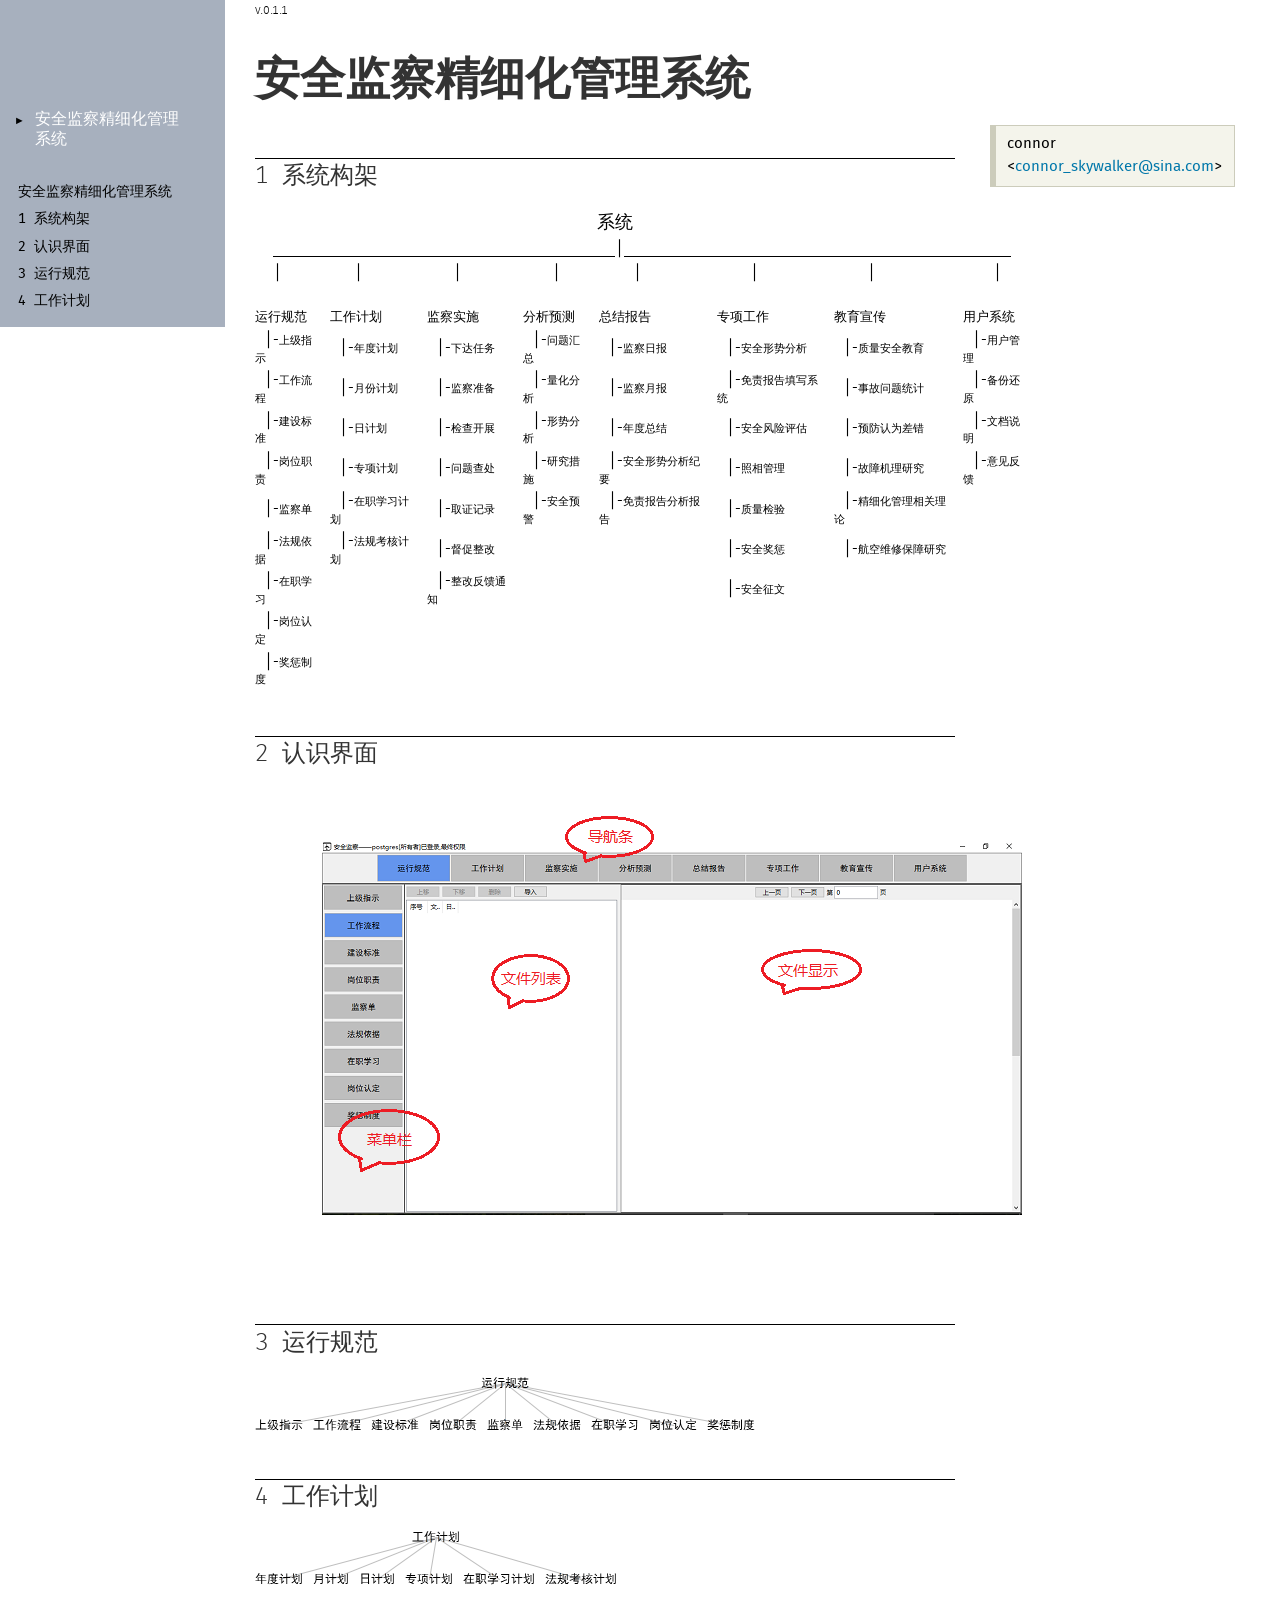
<file: doc/index.html>
<!DOCTYPE html PUBLIC "-//W3C//DTD HTML 4.01 Transitional//EN" "http://www.w3.org/TR/html4/loose.dtd">
<html><head><meta http-equiv="content-type" content="text/html; charset=utf-8"/><title>安全监察精细化管理系统</title><link rel="stylesheet" type="text/css" href="scribble.css" title="default"/><link rel="stylesheet" type="text/css" href="Cstyle.css" title="default"/><link rel="stylesheet" type="text/css" href="manual-style.css" title="default"/><link rel="stylesheet" type="text/css" href="manual-racket.css" title="default"/><script type="text/javascript" src="scribble-common.js"></script><script type="text/javascript" src="manual-racket.js"></script><!--[if IE 6]><style type="text/css">.SIEHidden { overflow: hidden; }</style><![endif]--></head><body id="scribble-racket-lang-org"><div class="tocset"><div class="tocview"><div class="tocviewlist tocviewlisttopspace"><div class="tocviewtitle"><table cellspacing="0" cellpadding="0"><tr><td style="width: 1em;"><a href="javascript:void(0);" title="Expand/Collapse" class="tocviewtoggle" onclick="TocviewToggle(this,&quot;tocview_0&quot;);">&#9658;</a></td><td></td><td><a href="" class="tocviewselflink" data-pltdoc="x">&#23433;&#20840;&#30417;&#23519;&#31934;&#32454;&#21270;&#31649;&#29702;&#31995;&#32479;</a></td></tr></table></div><div class="tocviewsublistonly" style="display: none;" id="tocview_0"><table cellspacing="0" cellpadding="0"><tr><td align="right">1&nbsp;</td><td><a href="#%28part._structure%29" class="tocviewlink" data-pltdoc="x">&#31995;&#32479;&#26500;&#26550;</a></td></tr><tr><td align="right">2&nbsp;</td><td><a href="#%28part._overview%29" class="tocviewlink" data-pltdoc="x">&#35748;&#35782;&#30028;&#38754;</a></td></tr><tr><td align="right">3&nbsp;</td><td><a href="#%28part._yxgf%29" class="tocviewlink" data-pltdoc="x">&#36816;&#34892;&#35268;&#33539;</a></td></tr><tr><td align="right">4&nbsp;</td><td><a href="#%28part._gzjh%29" class="tocviewlink" data-pltdoc="x">&#24037;&#20316;&#35745;&#21010;</a></td></tr></table></div></div></div><div class="tocsub"><table class="tocsublist" cellspacing="0"><tr><td><span class="tocsublinknumber"></span><a href="#%28part.____________%29" class="tocsubseclink" data-pltdoc="x">&#23433;&#20840;&#30417;&#23519;&#31934;&#32454;&#21270;&#31649;&#29702;&#31995;&#32479;</a></td></tr><tr><td><span class="tocsublinknumber">1<tt>&nbsp;</tt></span><a href="#%28part._structure%29" class="tocsubseclink" data-pltdoc="x">&#31995;&#32479;&#26500;&#26550;</a></td></tr><tr><td><span class="tocsublinknumber">2<tt>&nbsp;</tt></span><a href="#%28part._overview%29" class="tocsubseclink" data-pltdoc="x">&#35748;&#35782;&#30028;&#38754;</a></td></tr><tr><td><span class="tocsublinknumber">3<tt>&nbsp;</tt></span><a href="#%28part._yxgf%29" class="tocsubseclink" data-pltdoc="x">&#36816;&#34892;&#35268;&#33539;</a></td></tr><tr><td><span class="tocsublinknumber">4<tt>&nbsp;</tt></span><a href="#%28part._gzjh%29" class="tocsubseclink" data-pltdoc="x">&#24037;&#20316;&#35745;&#21010;</a></td></tr></table></div></div><div class="maincolumn"><div class="main"><div class="versionbox"><span class="versionNoNav">0.1.1</span></div><h2><a name="(part.____________)"></a>&#23433;&#20840;&#30417;&#23519;&#31934;&#32454;&#21270;&#31649;&#29702;&#31995;&#32479;</h2><blockquote class="refpara"><blockquote class="refcolumn"><blockquote class="refcontent"><p>connor &lt;<a href="mailto:connor_skywalker@sina.com">connor_skywalker@sina.com</a>&gt;</p></blockquote></blockquote></blockquote><h3>1<tt>&nbsp;</tt><a name="(part._structure)"></a>&#31995;&#32479;&#26500;&#26550;</h3><p><table cellspacing="0" cellpadding="0"><tr><td><p><span class="hspace">&nbsp;&nbsp;&nbsp;&nbsp;&nbsp;&nbsp;&nbsp;&nbsp;&nbsp;&nbsp;&nbsp;&nbsp;&nbsp;&nbsp;&nbsp;&nbsp;&nbsp;&nbsp;&nbsp;&nbsp;&nbsp;&nbsp;&nbsp;&nbsp;&nbsp;&nbsp;&nbsp;&nbsp;&nbsp;&nbsp;&nbsp;&nbsp;&nbsp;&nbsp;&nbsp;&nbsp;&nbsp;&nbsp;</span>&#31995;&#32479;<span class="hspace">&nbsp;&nbsp;&nbsp;&nbsp;&nbsp;&nbsp;&nbsp;&nbsp;&nbsp;&nbsp;&nbsp;&nbsp;&nbsp;&nbsp;&nbsp;&nbsp;&nbsp;&nbsp;&nbsp;&nbsp;&nbsp;&nbsp;&nbsp;&nbsp;&nbsp;&nbsp;&nbsp;&nbsp;&nbsp;&nbsp;&nbsp;&nbsp;&nbsp;&nbsp;&nbsp;&nbsp;&nbsp;&nbsp;</span></p></td></tr><tr><td><p><span class="hspace">&nbsp;&nbsp;</span>______________________________________|___________________________________________<span class="hspace">&nbsp;&nbsp;</span></p></td></tr><tr><td><p><span class="hspace">&nbsp;&nbsp;</span>|<span class="hspace">&nbsp;&nbsp;&nbsp;&nbsp;&nbsp;&nbsp;&nbsp;&nbsp;</span>|<span class="hspace">&nbsp;&nbsp;&nbsp;&nbsp;&nbsp;&nbsp;&nbsp;&nbsp;&nbsp;&nbsp;</span>|<span class="hspace">&nbsp;&nbsp;&nbsp;&nbsp;&nbsp;&nbsp;&nbsp;&nbsp;&nbsp;&nbsp;</span>|<span class="hspace">&nbsp;&nbsp;&nbsp;&nbsp;&nbsp;&nbsp;&nbsp;&nbsp;</span>|<span class="hspace">&nbsp;&nbsp;&nbsp;&nbsp;&nbsp;&nbsp;&nbsp;&nbsp;&nbsp;&nbsp;&nbsp;&nbsp;</span>|<span class="hspace">&nbsp;&nbsp;&nbsp;&nbsp;&nbsp;&nbsp;&nbsp;&nbsp;&nbsp;&nbsp;&nbsp;&nbsp;</span>|<span class="hspace">&nbsp;&nbsp;&nbsp;&nbsp;&nbsp;&nbsp;&nbsp;&nbsp;&nbsp;&nbsp;&nbsp;&nbsp;&nbsp;</span>|<span class="hspace">&nbsp;&nbsp;&nbsp;&nbsp;&nbsp;&nbsp;&nbsp;&nbsp;</span></p></td></tr><tr><td><table cellspacing="0" cellpadding="0"><tr><td><p class="Tstyle">&#36816;&#34892;&#35268;&#33539;</p></td><td><p><span class="hspace">&nbsp;</span></p></td><td><p class="Tstyle">&#24037;&#20316;&#35745;&#21010;</p></td><td><p><span class="hspace">&nbsp;</span></p></td><td><p class="Tstyle">&#30417;&#23519;&#23454;&#26045;</p></td><td><p><span class="hspace">&nbsp;</span></p></td><td><p class="Tstyle">&#20998;&#26512;&#39044;&#27979;</p></td><td><p><span class="hspace">&nbsp;</span></p></td><td><p class="Tstyle">&#24635;&#32467;&#25253;&#21578;</p></td><td><p><span class="hspace">&nbsp;</span></p></td><td><p class="Tstyle">&#19987;&#39033;&#24037;&#20316;</p></td><td><p><span class="hspace">&nbsp;</span></p></td><td><p class="Tstyle">&#25945;&#32946;&#23459;&#20256;</p></td><td><p><span class="hspace">&nbsp;</span></p></td><td><p class="Tstyle">&#29992;&#25143;&#31995;&#32479;</p></td></tr><tr><td><p><span class="hspace">&nbsp;</span>|-<span class="Cstyle">&#19978;&#32423;&#25351;&#31034;</span></p></td><td><p><span class="hspace">&nbsp;</span></p></td><td><p><span class="hspace">&nbsp;</span>|-<span class="Cstyle">&#24180;&#24230;&#35745;&#21010;</span></p></td><td><p><span class="hspace">&nbsp;</span></p></td><td><p><span class="hspace">&nbsp;</span>|-<span class="Cstyle">&#19979;&#36798;&#20219;&#21153;</span></p></td><td><p><span class="hspace">&nbsp;</span></p></td><td><p><span class="hspace">&nbsp;</span>|-<span class="Cstyle">&#38382;&#39064;&#27719;&#24635;</span></p></td><td><p><span class="hspace">&nbsp;</span></p></td><td><p><span class="hspace">&nbsp;</span>|-<span class="Cstyle">&#30417;&#23519;&#26085;&#25253;</span></p></td><td><p><span class="hspace">&nbsp;</span></p></td><td><p><span class="hspace">&nbsp;</span>|-<span class="Cstyle">&#23433;&#20840;&#24418;&#21183;&#20998;&#26512;</span></p></td><td><p><span class="hspace">&nbsp;</span></p></td><td><p><span class="hspace">&nbsp;</span>|-<span class="Cstyle">&#36136;&#37327;&#23433;&#20840;&#25945;&#32946;</span></p></td><td><p><span class="hspace">&nbsp;</span></p></td><td><p><span class="hspace">&nbsp;</span>|-<span class="Cstyle">&#29992;&#25143;&#31649;&#29702;</span></p></td></tr><tr><td><p><span class="hspace">&nbsp;</span>|-<span class="Cstyle">&#24037;&#20316;&#27969;&#31243;</span></p></td><td><p><span class="hspace">&nbsp;</span></p></td><td><p><span class="hspace">&nbsp;</span>|-<span class="Cstyle">&#26376;&#20221;&#35745;&#21010;</span></p></td><td><p><span class="hspace">&nbsp;</span></p></td><td><p><span class="hspace">&nbsp;</span>|-<span class="Cstyle">&#30417;&#23519;&#20934;&#22791;</span></p></td><td><p><span class="hspace">&nbsp;</span></p></td><td><p><span class="hspace">&nbsp;</span>|-<span class="Cstyle">&#37327;&#21270;&#20998;&#26512;</span></p></td><td><p><span class="hspace">&nbsp;</span></p></td><td><p><span class="hspace">&nbsp;</span>|-<span class="Cstyle">&#30417;&#23519;&#26376;&#25253;</span></p></td><td><p><span class="hspace">&nbsp;</span></p></td><td><p><span class="hspace">&nbsp;</span>|-<span class="Cstyle">&#20813;&#36131;&#25253;&#21578;&#22635;&#20889;&#31995;&#32479;</span></p></td><td><p><span class="hspace">&nbsp;</span></p></td><td><p><span class="hspace">&nbsp;</span>|-<span class="Cstyle">&#20107;&#25925;&#38382;&#39064;&#32479;&#35745;</span></p></td><td><p><span class="hspace">&nbsp;</span></p></td><td><p><span class="hspace">&nbsp;</span>|-<span class="Cstyle">&#22791;&#20221;&#36824;&#21407;</span></p></td></tr><tr><td><p><span class="hspace">&nbsp;</span>|-<span class="Cstyle">&#24314;&#35774;&#26631;&#20934;</span></p></td><td><p><span class="hspace">&nbsp;</span></p></td><td><p><span class="hspace">&nbsp;</span>|-<span class="Cstyle">&#26085;&#35745;&#21010;</span></p></td><td><p><span class="hspace">&nbsp;</span></p></td><td><p><span class="hspace">&nbsp;</span>|-<span class="Cstyle">&#26816;&#26597;&#24320;&#23637;</span></p></td><td><p><span class="hspace">&nbsp;</span></p></td><td><p><span class="hspace">&nbsp;</span>|-<span class="Cstyle">&#24418;&#21183;&#20998;&#26512;</span></p></td><td><p><span class="hspace">&nbsp;</span></p></td><td><p><span class="hspace">&nbsp;</span>|-<span class="Cstyle">&#24180;&#24230;&#24635;&#32467;</span></p></td><td><p><span class="hspace">&nbsp;</span></p></td><td><p><span class="hspace">&nbsp;</span>|-<span class="Cstyle">&#23433;&#20840;&#39118;&#38505;&#35780;&#20272;</span></p></td><td><p><span class="hspace">&nbsp;</span></p></td><td><p><span class="hspace">&nbsp;</span>|-<span class="Cstyle">&#39044;&#38450;&#35748;&#20026;&#24046;&#38169;</span></p></td><td><p><span class="hspace">&nbsp;</span></p></td><td><p><span class="hspace">&nbsp;</span>|-<span class="Cstyle">&#25991;&#26723;&#35828;&#26126;</span></p></td></tr><tr><td><p><span class="hspace">&nbsp;</span>|-<span class="Cstyle">&#23703;&#20301;&#32844;&#36131;</span></p></td><td><p><span class="hspace">&nbsp;</span></p></td><td><p><span class="hspace">&nbsp;</span>|-<span class="Cstyle">&#19987;&#39033;&#35745;&#21010;</span></p></td><td><p><span class="hspace">&nbsp;</span></p></td><td><p><span class="hspace">&nbsp;</span>|-<span class="Cstyle">&#38382;&#39064;&#26597;&#22788;</span></p></td><td><p><span class="hspace">&nbsp;</span></p></td><td><p><span class="hspace">&nbsp;</span>|-<span class="Cstyle">&#30740;&#31350;&#25514;&#26045;</span></p></td><td><p><span class="hspace">&nbsp;</span></p></td><td><p><span class="hspace">&nbsp;</span>|-<span class="Cstyle">&#23433;&#20840;&#24418;&#21183;&#20998;&#26512;&#32426;&#35201;</span></p></td><td><p><span class="hspace">&nbsp;</span></p></td><td><p><span class="hspace">&nbsp;</span>|-<span class="Cstyle">&#29031;&#30456;&#31649;&#29702;</span></p></td><td><p><span class="hspace">&nbsp;</span></p></td><td><p><span class="hspace">&nbsp;</span>|-<span class="Cstyle">&#25925;&#38556;&#26426;&#29702;&#30740;&#31350;</span></p></td><td><p><span class="hspace">&nbsp;</span></p></td><td><p><span class="hspace">&nbsp;</span>|-<span class="Cstyle">&#24847;&#35265;&#21453;&#39304;</span></p></td></tr><tr><td><p><span class="hspace">&nbsp;</span>|-<span class="Cstyle">&#30417;&#23519;&#21333;</span></p></td><td><p><span class="hspace">&nbsp;</span></p></td><td><p><span class="hspace">&nbsp;</span>|-<span class="Cstyle">&#22312;&#32844;&#23398;&#20064;&#35745;&#21010;</span></p></td><td><p><span class="hspace">&nbsp;</span></p></td><td><p><span class="hspace">&nbsp;</span>|-<span class="Cstyle">&#21462;&#35777;&#35760;&#24405;</span></p></td><td><p><span class="hspace">&nbsp;</span></p></td><td><p><span class="hspace">&nbsp;</span>|-<span class="Cstyle">&#23433;&#20840;&#39044;&#35686;</span></p></td><td><p><span class="hspace">&nbsp;</span></p></td><td><p><span class="hspace">&nbsp;</span>|-<span class="Cstyle">&#20813;&#36131;&#25253;&#21578;&#20998;&#26512;&#25253;&#21578;</span></p></td><td><p><span class="hspace">&nbsp;</span></p></td><td><p><span class="hspace">&nbsp;</span>|-<span class="Cstyle">&#36136;&#37327;&#26816;&#39564;</span></p></td><td><p><span class="hspace">&nbsp;</span></p></td><td><p><span class="hspace">&nbsp;</span>|-<span class="Cstyle">&#31934;&#32454;&#21270;&#31649;&#29702;&#30456;&#20851;&#29702;&#35770;</span></p></td><td colspan="2"><p><span class="hspace">&nbsp;</span></p></td></tr><tr><td><p><span class="hspace">&nbsp;</span>|-<span class="Cstyle">&#27861;&#35268;&#20381;&#25454;</span></p></td><td><p><span class="hspace">&nbsp;</span></p></td><td><p><span class="hspace">&nbsp;</span>|-<span class="Cstyle">&#27861;&#35268;&#32771;&#26680;&#35745;&#21010;</span></p></td><td><p><span class="hspace">&nbsp;</span></p></td><td><p><span class="hspace">&nbsp;</span>|-<span class="Cstyle">&#30563;&#20419;&#25972;&#25913;</span></p></td><td colspan="2"><p><span class="hspace">&nbsp;</span></p></td><td colspan="2"><p><span class="hspace">&nbsp;</span></p></td><td><p><span class="hspace">&nbsp;</span></p></td><td><p><span class="hspace">&nbsp;</span>|-<span class="Cstyle">&#23433;&#20840;&#22870;&#24809;</span></p></td><td><p><span class="hspace">&nbsp;</span></p></td><td><p><span class="hspace">&nbsp;</span>|-<span class="Cstyle">&#33322;&#31354;&#32500;&#20462;&#20445;&#38556;&#30740;&#31350;</span></p></td><td colspan="2"><p><span class="hspace">&nbsp;</span></p></td></tr><tr><td><p><span class="hspace">&nbsp;</span>|-<span class="Cstyle">&#22312;&#32844;&#23398;&#20064;</span></p></td><td colspan="2"><p><span class="hspace">&nbsp;</span></p></td><td><p><span class="hspace">&nbsp;</span></p></td><td><p><span class="hspace">&nbsp;</span>|-<span class="Cstyle">&#25972;&#25913;&#21453;&#39304;&#36890;&#30693;</span></p></td><td colspan="2"><p><span class="hspace">&nbsp;</span></p></td><td colspan="2"><p><span class="hspace">&nbsp;</span></p></td><td><p><span class="hspace">&nbsp;</span></p></td><td><p><span class="hspace">&nbsp;</span>|-<span class="Cstyle">&#23433;&#20840;&#24449;&#25991;</span></p></td><td colspan="2"><p><span class="hspace">&nbsp;</span></p></td><td colspan="2"><p><span class="hspace">&nbsp;</span></p></td></tr><tr><td><p><span class="hspace">&nbsp;</span>|-<span class="Cstyle">&#23703;&#20301;&#35748;&#23450;</span></p></td><td colspan="2"><p><span class="hspace">&nbsp;</span></p></td><td colspan="2"><p><span class="hspace">&nbsp;</span></p></td><td colspan="2"><p><span class="hspace">&nbsp;</span></p></td><td colspan="2"><p><span class="hspace">&nbsp;</span></p></td><td colspan="2"><p><span class="hspace">&nbsp;</span></p></td><td colspan="2"><p><span class="hspace">&nbsp;</span></p></td><td colspan="2"><p><span class="hspace">&nbsp;</span></p></td></tr><tr><td><p><span class="hspace">&nbsp;</span>|-<span class="Cstyle">&#22870;&#24809;&#21046;&#24230;</span></p></td><td colspan="2"><p><span class="hspace">&nbsp;</span></p></td><td colspan="2"><p><span class="hspace">&nbsp;</span></p></td><td colspan="2"><p><span class="hspace">&nbsp;</span></p></td><td colspan="2"><p><span class="hspace">&nbsp;</span></p></td><td colspan="2"><p><span class="hspace">&nbsp;</span></p></td><td colspan="2"><p><span class="hspace">&nbsp;</span></p></td><td colspan="2"><p><span class="hspace">&nbsp;</span></p></td></tr></table></td></tr></table></p><h3>2<tt>&nbsp;</tt><a name="(part._overview)"></a>&#35748;&#35782;&#30028;&#38754;</h3><p><img src="mainwindow.png" alt="" width="922" height="488"/></p><h3>3<tt>&nbsp;</tt><a name="(part._yxgf)"></a>&#36816;&#34892;&#35268;&#33539;</h3><p><img style="vertical-align: -2.0px; margin: -3px -3px -3px -3px;" src="pict.png" alt="image" width="506.0" height="60.0"/></p><h3>4<tt>&nbsp;</tt><a name="(part._gzjh)"></a>&#24037;&#20316;&#35745;&#21010;</h3><p><img style="vertical-align: -2.0px; margin: -3px -3px -3px -3px;" src="pict_2.png" alt="image" width="368.0" height="60.0"/></p></div></div><div id="contextindicator">&nbsp;</div></body></html>
</file>
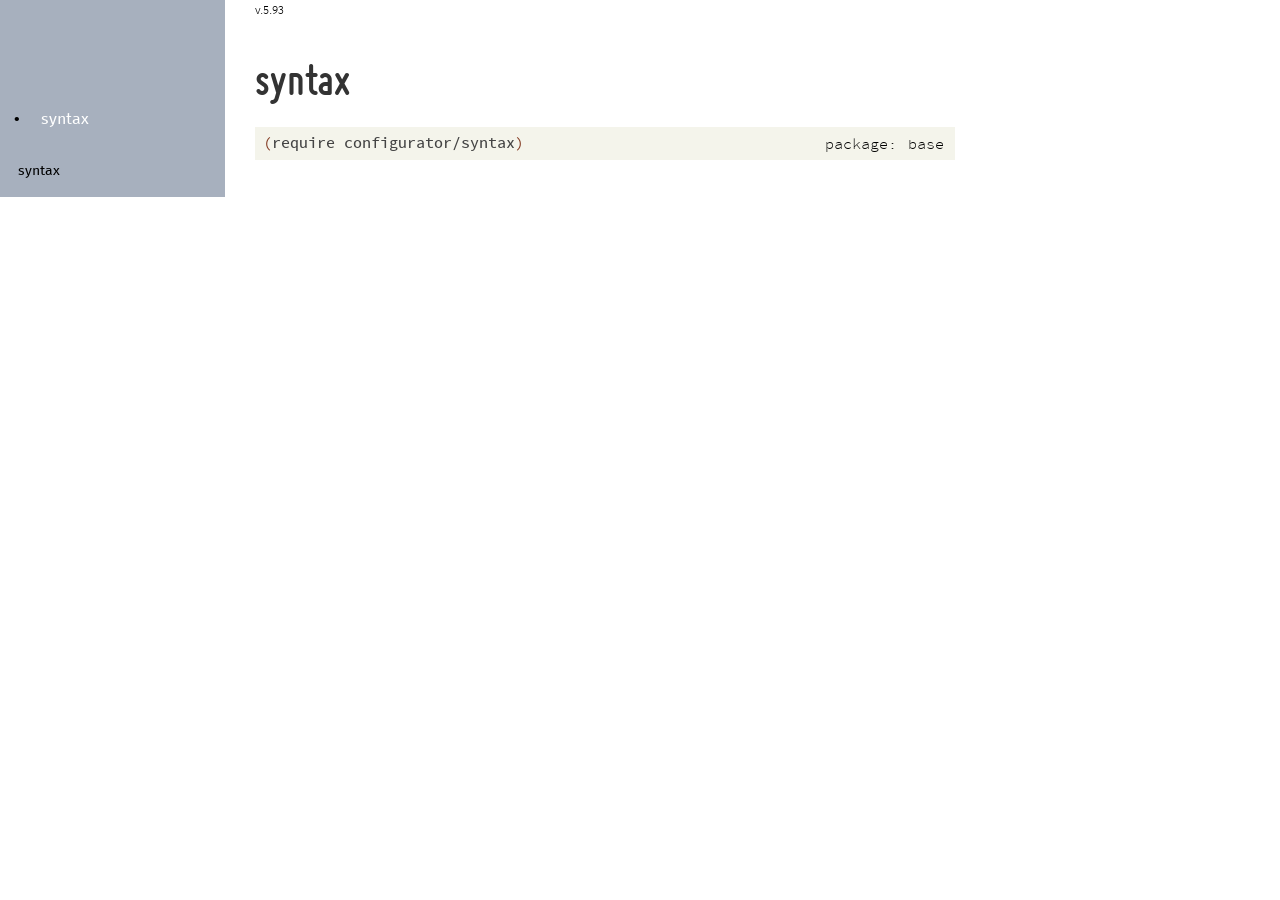
<file: src/function/private/configurator/scribbling/syntax.html>
<!DOCTYPE html PUBLIC "-//W3C//DTD HTML 4.01 Transitional//EN" "http://www.w3.org/TR/html4/loose.dtd">
<html><head><meta http-equiv="content-type" content="text/html; charset=utf-8"/><title>syntax</title><link rel="stylesheet" type="text/css" href="scribble.css" title="default"/><link rel="stylesheet" type="text/css" href="racket.css" title="default"/><link rel="stylesheet" type="text/css" href="manual-style.css" title="default"/><link rel="stylesheet" type="text/css" href="manual-racket.css" title="default"/><script type="text/javascript" src="scribble-common.js"></script><!--[if IE 6]><style type="text/css">.SIEHidden { overflow: hidden; }</style><![endif]--></head><body id="scribble-racket-lang-org"><div class="tocset"><div class="tocview"><div class="tocviewlist tocviewlisttopspace"><div class="tocviewtitle"><table cellspacing="0" cellpadding="0"><tr><td style="width: 1em;">&bull;</td><td></td><td><a href="file:///D:/Project-eps/configurator/scribbling/syntax.html" class="tocviewselflink" data-pltdoc="x">syntax</a></td></tr></table></div></div></div><div class="tocsub"><table class="tocsublist" cellspacing="0"><tr><td><span class="tocsublinknumber"></span><a href="#%28part._syntax%29" class="tocsubseclink" data-pltdoc="x">syntax</a></td></tr></table></div></div><div class="maincolumn"><div class="main"><div class="versionbox"><span class="versionNoNav">5.93</span></div><h2><a name="(part._syntax)"></a><a name="(mod-path._configurator/syntax)"></a>syntax</h2><p><table cellspacing="0" class="defmodule"><tr><td align="left"><span class="hspace">&nbsp;</span><span class="RktPn">(</span><span class="RktSym"><a href="file:///C:/Program%20Files/Racket/doc/reference/require.html#%28form._%28%28lib._racket%2Fprivate%2Fbase..rkt%29._require%29%29" class="RktStxLink" data-pltdoc="x">require</a></span><span class="stt"> </span><a href="file:///D:/Project-eps/configurator/scribbling/syntax.html" class="RktModLink" data-pltdoc="x"><span class="RktSym">configurator/syntax</span></a><span class="RktPn">)</span></td><td align="right"><span class="RpackageSpec"><span class="Smaller">&nbsp;package:</span> <span class="stt">base</span></span></td></tr></table></p></div></div><div id="contextindicator">&nbsp;</div></body></html>
</file>
<file: doc/scribble.css>
/* This file is used by default by all Scribble documents.
   See also "manual.css", which is added by default by the
   `scribble/manual` language. */

/* CSS seems backward: List all the classes for which we want a
   particular font, so that the font can be changed in one place.  (It
   would be nicer to reference a font definition from all the places
   that we want it.)

   As you read the rest of the file, remember to double-check here to
   see if any font is set. */

/* Monospace: */
.maincolumn, .refpara, .refelem, .tocset, .stt, .hspace, .refparaleft, .refelemleft {
  font-family: monospace;
}

/* Serif: */
.main, .refcontent, .tocview, .tocsub, .sroman, i {
  font-family: serif;
}

/* Sans-serif: */
.version, .versionNoNav, .ssansserif {
  font-family: sans-serif;
}
.ssansserif {
  font-size: 80%;
  font-weight: bold;
}

/* ---------------------------------------- */

p, .SIntrapara {
  display: block;
  margin: 1em 0;
}

h2 { /* per-page main title */
  margin-top: 0;
}

h3, h4, h5, h6, h7, h8 {
  margin-top: 1.75em;
  margin-bottom: 0.5em;
}

.SSubSubSubSection {
  font-weight: bold;
  font-size: 0.83em; /* should match h5; from HTML 4 reference */
}

/* Needed for browsers like Opera, and eventually for HTML 4 conformance.
   This means that multiple paragraphs in a table element do not have a space
   between them. */
table p {
  margin-top: 0;
  margin-bottom: 0;
}

/* ---------------------------------------- */
/* Main */

body {
  color: black;
  background-color: #ffffff;
}

table td {
  padding-left: 0;
  padding-right: 0;
}

.maincolumn {
  width: 43em;
  margin-right: -40em;
  margin-left: 15em;
}

.main {
  text-align: left;
}

/* ---------------------------------------- */
/* Navigation */

.navsettop, .navsetbottom {
  background-color: #f0f0e0;
  padding: 0.25em 0 0.25em 0;
}

.navsettop {
  margin-bottom: 1.5em;
  border-bottom: 2px solid #e0e0c0;
}

.navsetbottom {
  margin-top: 2em;
  border-top: 2px solid #e0e0c0;
}

.navleft {
  margin-left: 1ex;
  position: relative;
  float: left;
  white-space: nowrap;
}
.navright {
  margin-right: 1ex;
  position: relative;
  float: right;
  white-space: nowrap;
}
.nonavigation {
  color: #e0e0e0;
}

.searchform {
  display: inline;
  margin: 0;
  padding: 0;
}

.nosearchform {
  display: none;
}

.searchbox {
  width: 16em;
  margin: 0px;
  padding: 0px;
  background-color: #eee;
  border: 1px solid #ddd;
  text-align: center;
  vertical-align: middle;
}

#contextindicator {
  position: fixed;
  background-color: #c6f;
  color: #000;
  font-family: monospace;
  font-weight: bold;
  padding: 2px 10px;
  display: none;
  right: 0;
  bottom: 0;
}

/* ---------------------------------------- */
/* Version */

.versionbox {
  position: relative;
  float: right;
  left: 2em;
  height: 0em;
  width: 13em;
  margin: 0em -13em 0em 0em;
}
.version {
  font-size: small;
}
.versionNoNav {
  font-size: xx-small; /* avoid overlap with author */
}

.version:before, .versionNoNav:before {
  content: "Version ";
}

/* ---------------------------------------- */
/* Margin notes */

.refpara, .refelem {
  position: relative;
  float: right;
  left: 2em;
  height: 0em;
  width: 13em;
  margin: 0em -13em 0em 0em;
}

.refpara, .refparaleft {
  top: -1em;
}

.refcolumn {
  background-color: #F5F5DC;
  display: block;
  position: relative;
  width: 13em;
  font-size: 85%;
  border: 0.5em solid #F5F5DC;
  margin: 0 0 0 0;
}

.refcontent {
  margin: 0 0 0 0;
}

.refcontent p {
  margin-top: 0;
  margin-bottom: 0;
}

.refparaleft, .refelemleft {
  position: relative;
  float: left;
  right: 2em;
  height: 0em;
  width: 13em;
  margin: 0em 0em 0em -13em;
}

.refcolumnleft {
  background-color: #F5F5DC;
  display: block;
  position: relative;
  width: 13em;
  font-size: 85%;
  border: 0.5em solid #F5F5DC;
  margin: 0 0 0 0;
}


/* ---------------------------------------- */
/* Table of contents, inline */

.toclink {
  text-decoration: none;
  color: blue;
  font-size: 85%;
}

.toptoclink {
  text-decoration: none;
  color: blue;
  font-weight: bold;
}

/* ---------------------------------------- */
/* Table of contents, left margin */

.tocset {
  position: relative;
  float: left;
  width: 12.5em;
  margin-right: 2em;
}
.tocset td {
  vertical-align: text-top;
}

.tocview {
  text-align: left;
  background-color: #f0f0e0;
}

.tocsub {
  text-align: left;
  margin-top: 0.5em;
  background-color: #f0f0e0;
}

.tocviewlist, .tocsublist {
  margin-left: 0.2em;
  margin-right: 0.2em;
  padding-top: 0.2em;
  padding-bottom: 0.2em;
}
.tocviewlist table {
  font-size: 82%;
}

.tocviewlisttopspace {
  margin-bottom: 1em;
}

.tocviewsublist, .tocviewsublistonly, .tocviewsublisttop, .tocviewsublistbottom {
  margin-left: 0.4em;
  border-left: 1px solid #bbf;
  padding-left: 0.8em;
}
.tocviewsublist {
  margin-bottom: 1em;
}
.tocviewsublist table,
.tocviewsublistonly table,
.tocviewsublisttop table,
.tocviewsublistbottom table {
  font-size: 75%;
}

.tocviewtitle * {
  font-weight: bold;
}

.tocviewlink {
  text-decoration: none;
  color: blue;
}

.tocviewselflink {
  text-decoration: underline;
  color: blue;
}

.tocviewtoggle {
  text-decoration: none;
  color: blue;
  font-size: 75%; /* looks better, and avoids bounce when toggling sub-sections due to font alignments */
}

.tocsublist td {
  padding-left: 1em;
  text-indent: -1em;
}

.tocsublinknumber {
  font-size: 82%;
}

.tocsublink {
  font-size: 82%;
  text-decoration: none;
}

.tocsubseclink {
  font-size: 82%;
  text-decoration: none;
}

.tocsubnonseclink {
  font-size: 82%;
  text-decoration: none;
  padding-left: 0.5em;
}

.tocsubtitle {
  font-size: 82%;
  font-style: italic;
  margin: 0.2em;
}

/* ---------------------------------------- */
/* Some inline styles */

.indexlink {
  text-decoration: none;
}

.nobreak {
  white-space: nowrap;
}

pre { margin-left: 2em; }
blockquote { margin-left: 2em; }

ol          { list-style-type: decimal; }
ol ol       { list-style-type: lower-alpha; }
ol ol ol    { list-style-type: lower-roman; }
ol ol ol ol { list-style-type: upper-alpha; }

.SCodeFlow {
  display: block;
  margin-left: 1em;
  margin-bottom: 0em;
  margin-right: 1em;
  margin-top: 0em;
  white-space: nowrap;  
}

.SVInsetFlow {
  display: block;
  margin-left: 0em;
  margin-bottom: 0em;
  margin-right: 0em;
  margin-top: 0em;
}

.SubFlow {
  display: block;
  margin: 0em;
}

.boxed {
  width: 100%;
  background-color: #E8E8FF;
}

.hspace {
}

.slant {
  font-style: oblique;
}

.badlink {
  text-decoration: underline;
  color: red;
}

.plainlink {
  text-decoration: none;
  color: blue;
}

.techoutside       { text-decoration: underline; color: #b0b0b0; }
.techoutside:hover { text-decoration: underline; color: blue; }

/* .techinside:hover doesn't work with FF, .techinside:hover>
   .techinside doesn't work with IE, so use both (and IE doesn't
   work with inherit in the second one, so use blue directly) */
.techinside                    { color: black; }
.techinside:hover              { color: blue; }
.techoutside:hover>.techinside { color: inherit; }

.SCentered {
  text-align: center;
}

.imageleft {
  float: left;
  margin-right: 0.3em;
}

.Smaller {
  font-size: 82%;
}

.Larger {
  font-size: 122%;
}

/* A hack, inserted to break some Scheme ids: */
.mywbr {
  display: inline-block;
  height: 0;
  width: 0;
  font-size: 1px;
}

.compact li p {
  margin: 0em;
  padding: 0em;
}

.noborder img {
  border: 0;
}

.SAuthorListBox {
  position: relative;
  float: right;
  left: 2em;
  top: -2.5em;
  height: 0em;
  width: 13em;
  margin: 0em -13em 0em 0em;
}
.SAuthorList {
  font-size: 82%;
}
.SAuthorList:before {
  content: "by ";
}
.author {
  display: inline;
  white-space: nowrap;
}

/* print styles : hide the navigation elements */
@media print {
  .tocset,
  .navsettop,
  .navsetbottom { display: none; }
  .maincolumn {
    width: auto;
    margin-right: 13em;
    margin-left: 0;
  }
}
</file>
<file: doc/Cstyle.css>
.Cstyle {
    font-size: 11px;
	
  }
.Tstyle {
    font-size: 13px;
	
  }
</file>
<file: doc/manual-style.css>
/* See the beginning of "scribble.css".
   This file is used by the `scribble/manual` language, along with
   "manual-racket.css". */

@import url("manual-fonts.css");

* {
    margin: 0;
    padding: 0;
}

@media all {html {font-size: 15px;}}
@media all and (max-width:940px){html {font-size: 14px;}}
@media all and (max-width:850px){html {font-size: 13px;}}
@media all and (max-width:830px){html {font-size: 12px;}}
@media all and (max-width:740px){html {font-size: 11px;}}

/* CSS seems backward: List all the classes for which we want a
   particular font, so that the font can be changed in one place.  (It
   would be nicer to reference a font definition from all the places
   that we want it.)

   As you read the rest of the file, remember to double-check here to
   see if any font is set. */

/* Monospace: */
.maincolumn, .refpara, .refelem, .tocset, .stt, .hspace, .refparaleft, .refelemleft {
    font-family: 'Source Code Pro', monospace;
    white-space: inherit;
    font-size: 1rem;
}

.stt {
    font-weight: 500;
}

h2 .stt {
    font-size: 2.7rem;
}

.toptoclink .stt {
    font-size: inherit;
}
.toclink .stt {
    font-size: 90%;
}

.RpackageSpec .stt {
    font-weight: 300;
    font-family: 'Source Code Pro';
    font-size: 0.9rem;
}

h3 .stt, h4 .stt, h5 .stt {
    color: #333;
    font-size: 1.65rem;
    font-weight: 400;
}


/* Serif: */
.main, .refcontent, .tocview, .tocsub, .sroman, i {
    font-family: 'Charter', serif;
    font-size: 1.18rem;
}


/* Sans-serif: */
.version, .versionNoNav, .ssansserif {
    font-family: 'Fira', sans-serif;
}
.ssansserif {
    font-family: 'Fira';
    font-weight: 500;
    font-size: 0.9em;
}

.tocset .ssansserif {
    font-size: 100%;
}

/* ---------------------------------------- */

p, .SIntrapara {
    display: block;
    margin: 0 0 1em 0;
    line-height: 1.4;
}

.compact {
  padding: 0 0 1em 0;
}

li {
    list-style-position: outside;
    margin-left: 1.2em;
}

h1, h2, h3, h4, h5, h6, h7, h8 {
    font-family: 'Fira';
    font-weight: 300;
    font-size: 1.6rem;
    color: #333;
    margin-top: inherit;
    margin-bottom: 1rem;
    line-height: 1.25;
    -moz-font-feature-settings: 'tnum=1';
    -moz-font-feature-settings: 'tnum' 1;
    -webkit-font-feature-settings: 'tnum' 1;
    -o-font-feature-settings: 'tnum' 1;
    -ms-font-feature-settings: 'tnum' 1;
    font-feature-settings: 'tnum' 1;

}

h3, h4, h5, h6, h7, h8 {
    border-top: 1px solid black;
}



h2 { /* per-page main title */
    font-family: 'Miso';
    font-weight: bold;
    margin-top: 4rem;
    font-size: 3rem;
    line-height: 1.1;
    width: 90%;
}

h3, h4, h5, h6, h7, h8 {
    margin-top: 2em;
    padding-top: 0.1em;
    margin-bottom: 0.75em;
}

/* ---------------------------------------- */
/* Main */

body {
    color: black;
    background-color: white;
}

.maincolumn {
    width: auto;
    margin-top: 4rem;
    margin-left: 17rem;
    margin-right: 2rem;
    margin-bottom: 10rem; /* to avoid fixed bottom nav bar */
    max-width: 700px;
    min-width: 370px; /* below this size, code samples don't fit */
}

a {
    text-decoration: inherit;
}

a, .toclink, .toptoclink, .tocviewlink, .tocviewselflink, .tocviewtoggle, .plainlink, 
.techinside, .techoutside:hover, .techinside:hover {
    color: #07A;
}

a:hover {
    text-decoration: underline;
}


/* ---------------------------------------- */
/* Navigation */

.navsettop, .navsetbottom {
    left: 0;
    width: 15rem;
    height: 6rem;
    font-family: 'Fira';
    font-size: 0.9rem;
    border-bottom: 0px solid hsl(216, 15%, 70%);
    background-color: inherit;
    padding: 0;
}

.navsettop {
    position: absolute;
    top: 0;
    left: 0;
    margin-bottom: 0;
    border-bottom: 0;
}

.navsettop a, .navsetbottom a {
    color: black;
}

.navsettop a:hover, .navsetbottom a:hover {
    background: hsl(216, 78%, 95%);
    text-decoration: none;
}

.navleft, .navright {
    position: static;
    float: none;
    margin: 0;
    white-space: normal;
}


.navleft a {
    display: inline-block;
}

.navright a {
    display: inline-block;
    text-align: center;
}

.navleft a, .navright a, .navright span {
    display: inline-block;
    padding: 0.5rem;
    min-width: 1rem;
}


.navright {
    height: 2rem;
    white-space: nowrap;
}


.navsetbottom {
    display: none;
}

.nonavigation {
    color: #889;
}

.searchform {
    display: block;
    margin: 0;
    padding: 0;
    border-bottom: 1px solid #eee;
    height: 4rem;
}

.nosearchform {
    margin: 0;
    padding: 0;
    height: 4rem;
}

.searchbox {
    font-size: 1rem;
    width: 12rem;
    margin: 1rem;
    padding: 0.25rem;
    vertical-align: middle;
    background-color: white;
}

#search_box {
    font-size: 0.8rem;
}

/* ---------------------------------------- */
/* Version */

.versionbox {
    position: absolute;
    float: none;
    top: 0.25rem;
    left: 17rem;
    z-index: 11000;
    height: 2em;
    font-size: 70%;
    font-weight: lighter;
    width: inherit;
    margin: 0;
}
.version, .versionNoNav {
    font-size: inherit;
}
.version:before, .versionNoNav:before {
    content: "v.";
}


/* ---------------------------------------- */
/* Margin notes */

/* cancel scribble.css styles: */
.refpara, .refelem {
  position: static;
  float: none;
  height: auto;
  width: auto;
  margin: 0;
}

.refcolumn {
    position: static;
    display: block;
    width: auto;
    font-size: inherit;
    margin: 2rem;
    margin-left: 2rem;
    padding: 0.5em;
    padding-left: 0.75em;
    padding-right: 1em;
    background: hsl(60, 29%, 94%);
    border: 1px solid #ccb;
    border-left: 0.4rem solid #ccb;
}


/* slightly different handling for margin-note* on narrow screens */
@media all and (max-width:1260px) {
     span.refcolumn {
         float: right;
         width: 50%;
         margin-left: 1rem;
         margin-bottom: 0.8rem;   
         margin-top: 1.2rem; 
     }

}

.refcontent, .refcontent p {
    line-height: 1.5;
    margin: 0;
}

.refcontent p + p {
    margin-top: 1em;
}

.refcontent a {
    font-weight: 400;
}

.refpara, .refparaleft {
    top: -1em;
}


@media all and (max-width:600px) {
    .refcolumn {
        margin-left: 0;
        margin-right: 0;
    }
}


@media all and (min-width:1260px) {
    .refcolumn {
        position: absolute;
        left: 66rem; right: 3em;
        margin: 0;
        float: right;
        max-width: 18rem;
    }
}

.refcontent {
    font-family: 'Fira';
    font-size: 1rem;
    line-height: 1.6;
    margin: 0 0 0 0;
}


.refparaleft, .refelemleft {
    position: relative;
    float: left;
    right: 2em;
    height: 0em;
    width: 13em;
    margin: 0em 0em 0em -13em;
}

.refcolumnleft {
    background-color: hsl(60, 29%, 94%);
    display: block;
    position: relative;
    width: 13em;
    font-size: 85%;
    border: 0.5em solid hsl(60, 29%, 94%);
    margin: 0 0 0 0;
}


/* ---------------------------------------- */
/* Table of contents, left margin */

.tocset {
    position: absolute;
    float: none;
    left: 0;
    top: 0rem;
    width: 14rem;
    padding: 7rem 0.5rem 0.5rem 0.5rem;
    background-color: hsl(216, 15%, 70%);
    margin: 0;

}

.tocset td {
    vertical-align: text-top;
    padding-bottom: 0.4rem;
    padding-left: 0.2rem;
    line-height: 1.1;
    font-family: 'Fira';
    -moz-font-feature-settings: 'tnum=1';
    -moz-font-feature-settings: 'tnum' 1;
    -webkit-font-feature-settings: 'tnum' 1;
    -o-font-feature-settings: 'tnum' 1;
    -ms-font-feature-settings: 'tnum' 1;
    font-feature-settings: 'tnum' 1;

}

.tocset td a {
    color: black;
    font-weight: 400;
}


.tocview {
    text-align: left;
    background-color: inherit;
}


.tocview td, .tocsub td {
    line-height: 1.3;
}


.tocview table, .tocsub table {
    width: 90%;
}

.tocset td a.tocviewselflink {
    font-weight: lighter;
    font-size: 110%; /* monospaced styles below don't need to enlarge */
    color: white;
}

.tocviewselflink {
    text-decoration: none;
}

.tocsub {
    text-align: left;
    margin-top: 0.5em;
    background-color: inherit;
}

.tocviewlist, .tocsublist {
    margin-left: 0.2em;
    margin-right: 0.2em;
    padding-top: 0.2em;
    padding-bottom: 0.2em;
}
.tocviewlist table {
    font-size: 82%;
}

.tocviewlisttopspace {
    margin-bottom: 1em;
}

.tocviewsublist, .tocviewsublistonly, .tocviewsublisttop, .tocviewsublistbottom {
    margin-left: 0.4em;
    border-left: 1px solid #99a;
    padding-left: 0.8em;
}
.tocviewsublist {
    margin-bottom: 1em;
}
.tocviewsublist table,
.tocviewsublistonly table,
.tocviewsublisttop table,
.tocviewsublistbottom table,
table.tocsublist {
    font-size: 1rem;
}

.tocviewsublist td, .tocviewsublistbottom td, .tocviewsublisttop td, .tocsub td,
.tocviewsublistonly td {
    font-size: 90%;
}


.tocviewtoggle {
    font-size: 75%; /* looks better, and avoids bounce when toggling sub-sections due to font alignments */
}

.tocsublist td {
    padding-left: 0.5rem;
    padding-top: 0.25rem;
    text-indent: 0;
}

.tocsublinknumber {
    font-size: 100%;
}

.tocsublink {
    font-size: 82%;
    text-decoration: none;
}

.tocsubseclink {
    font-size: 100%;
    text-decoration: none;
}

.tocsubnonseclink {
    font-size: 82%;
    text-decoration: none;
    margin-left: 1rem;
    padding-left: 0;
    display: inline-block;
}

/* the label "on this page" */
.tocsubtitle {
    display: block;
    font-size: 62%;
    font-family: 'Fira';
    font-weight: bolder;
    font-style: normal;
    letter-spacing: 2px;
    text-transform: uppercase;
    margin: 0.5em;
}

.toptoclink {
    font-weight: bold;
    font-size: 110%;
    margin-bottom: 0.5rem;
    margin-top: 1.5rem;
    display: inline-block;
}

.toclink {
    font-size: inherit;
}

/* ---------------------------------------- */
/* Some inline styles */

.indexlink {
    text-decoration: none;
}

pre {
  margin-left: 2em;
}

blockquote {
  margin-left: 2em;
  margin-right: 2em;
  margin-bottom: 1em;
}

.SCodeFlow {
    border-left: 1px dotted black;
    padding-left: 1em;
    padding-right: 1em;
    margin-top: 1em;
    margin-bottom: 1em;
    margin-left: 0em;
    margin-right: 2em;
    white-space: nowrap;
    line-height: 1.5;
}

.SCodeFlow img {
    margin-top: 0.5em;
    margin-bottom: 0.5em;
}

.boxed {
    margin: 0;
    margin-top: 2em;
    padding: 0.25em;
    padding-bottom: 0.5em;
    background: #f3f3f3;
    box-sizing:border-box;
    border-top: 1px solid #99b;
    background: hsl(216, 78%, 95%);
    background: -moz-linear-gradient(to bottom left, hsl(0, 0%, 99%) 0%, hsl(216, 78%, 95%) 100%);
    background: -webkit-linear-gradient(to bottom left, hsl(0, 0%, 99%) 0%, hsl(216, 78%, 95%) 100%);
    background: -o-linear-gradient(to bottom left, hsl(0, 0%, 99%) 0%, hsl(216, 78%, 95%) 100%);
    background: -ms-linear-gradient(to bottom left, hsl(0, 0%, 99%) 0%, hsl(216, 78%, 95%) 100%);
    background: linear-gradient(to bottom left, hsl(0, 0%, 99%) 0%, hsl(216, 78%, 95%) 100%);
}

blockquote > blockquote.SVInsetFlow {
/* resolves issue in e.g. /reference/notation.html */
    margin-top: 0em;
}

.leftindent .SVInsetFlow { /* see e.g. section 4.5 of Racket Guide */
    margin-top: 1em;
    margin-bottom: 1em;
}

.SVInsetFlow a, .SCodeFlow a {
    color: #07A;
    font-weight: 500;
}

.SubFlow {
    display: block;
    margin: 0em;
}

.boxed {
    width: 100%;
    background-color: inherit;
}

.techoutside       { text-decoration: none; }

.SAuthorListBox {
    position: static;
    float: none;
    font-family: 'Fira';
    font-weight: 300;
    font-size: 110%;
    margin-top: 1rem;
    margin-bottom: 3rem;
    width: 30rem;
    height: auto;
}

.author > a { /* email links within author block */
    font-weight: inherit;
    color: inherit;
}

.SAuthorList {
    font-size: 82%;
}
.SAuthorList:before {
    content: "by ";
}
.author {
    display: inline;
    white-space: nowrap;
}

/* phone + tablet styles */

@media all and (max-width:720px){


    @media all and (max-width:720px){

        @media all {html {font-size: 15px;}}
        @media all and (max-width:700px){html {font-size: 14px;}}
        @media all and (max-width:630px){html {font-size: 13px;}}
        @media all and (max-width:610px){html {font-size: 12px;}}
        @media all and (max-width:550px){html {font-size: 11px;}}
        @media all and (max-width:520px){html {font-size: 10px;}}

        .navsettop, .navsetbottom {
            display: block;
            position: absolute;
            width: 100%;
            height: 4rem;
            border: 0;
            background-color: hsl(216, 15%, 70%);
        }

        .searchform {
            display: inline;
            border: 0;
        }

        .navright {
            position: absolute;
            right: 1.5rem;
            margin-top: 1rem;
            border: 0px solid red;
        }

        .navsetbottom {
            display: block;
            margin-top: 8rem;
        }

        .tocset {
            display: none;
        }

        .tocset table, .tocset tbody, .tocset tr, .tocset td {
            display: inline;
        }

        .tocview {
            display: none;
        }

        .tocsub .tocsubtitle {
            display: none;
        }

        .versionbox {
            top: 4.5rem;
            left: 1rem; /* same distance as main-column */
            z-index: 11000;
            height: 2em;
            font-size: 70%;
            font-weight: lighter;
        }


        .maincolumn {
            margin-left: 1em;
            margin-top: 7rem;
            margin-bottom: 0rem;
        }

    }

}

/* print styles : hide the navigation elements */
@media print {
    .tocset,
    .navsettop,
    .navsetbottom { display: none; }
    .maincolumn {
        width: auto;
        margin-right: 13em;
        margin-left: 0;
    }
}
</file>
<file: doc/manual-racket.css>
/* See the beginning of "manual.css". */

/* Monospace: */

.RktIn, .RktRdr, .RktPn, .RktMeta,
.RktMod, .RktKw, .RktVar, .RktSym,
.RktRes, .RktOut, .RktCmt, .RktVal,
.RktBlk, .RktErr {
  font-family: 'Source Code Pro', monospace;
  white-space: inherit;
    font-size: 1rem;
}

/* this selctor grabs the first linked Racket symbol
in a definition box (i.e., the symbol being defined) */
a.RktValDef, a.RktStxDef, a.RktSymDef,
span.RktValDef, span.RktStxDef, span.RktSymDef
{
    font-size: 1.15rem;
    color: black;
    font-weight: 600;
}


.inheritedlbl {
  font-family: 'Fira', sans;
}

.RBackgroundLabelInner {
  font-family: inherit;
}

/* ---------------------------------------- */
/* Inherited methods, left margin */

.inherited {
  width: 95%;
  margin-top: 0.5em;
  text-align: left;
  background-color: inherit;
}

.inherited td {
  font-size: 82%;
  padding-left: 0.5rem;
  line-height: 1.3;
  text-indent: 0;
  padding-right: 0;
}

.inheritedlbl {
  font-style: normal;
}

/* ---------------------------------------- */
/* Racket text styles */

.RktIn {
  color: #cc6633;
  background-color: #eee;
}

.RktInBG {
  background-color: #eee;
}


.refcolumn .RktInBG {
  background-color: white;
}

.RktRdr {
}

.RktPn {
  color: #843c24;
}

.RktMeta {
  color: black;
}

.RktMod {
  color: inherit;
}

.RktOpt {
  color: black;
}

.RktKw {
  color: black;
}

.RktErr {
  color: red;
  font-style: italic;
  font-weight: 400;
}

.RktVar {
    position: relative;
    left: -1px; font-style: italic;
    color: #444;
}

.SVInsetFlow .RktVar {
    font-weight: 400;
    color: #444;
}


.RktSym {
   color: inherit;
}



.RktValLink, .RktStxLink, .RktModLink {
  text-decoration: none;
    color: #07A;
    font-weight: 500;
    font-size: 1rem;
}

/* for syntax links within headings */
h2 a.RktStxLink, h3 a.RktStxLink, h4 a.RktStxLink, h5 a.RktStxLink,
h2 a.RktValLink, h3 a.RktValLink, h4 a.RktValLink, h5 a.RktValLink,
h2 .RktSym, h3 .RktSym, h4 .RktSym, h5 .RktSym,
h2 .RktMod, h3 .RktMod, h4 .RktMod, h5 .RktMod,
h2 .RktVal, h3 .RktVal, h4 .RktVal, h5 .RktVal,
h2 .RktPn, h3 .RktPn, h4 .RktPn, h5 .RktPn {
    color: #333;
    font-size: 1.65rem;
    font-weight: 400;
}

.toptoclink .RktStxLink, .toclink .RktStxLink,
.toptoclink .RktValLink, .toclink .RktValLink,
.toptoclink .RktModLink, .toclink .RktModLink {
    color: inherit;
}

.tocset .RktValLink, .tocset .RktStxLink, .tocset .RktModLink {
    color: black;
  font-weight: 400;
    font-size: 0.9rem;
}

.tocset td a.tocviewselflink .RktValLink,
.tocset td a.tocviewselflink .RktStxLink,
.tocset td a.tocviewselflink .RktMod,
.tocset td a.tocviewselflink .RktSym {
    font-weight: lighter;
    color: white;
}


.RktRes {
  color: #0000af;
}

.RktOut {
  color: #960096;
}

.RktCmt {
  color: #c2741f;
}

.RktVal {
  color: #228b22;
}

/* ---------------------------------------- */
/* Some inline styles */

.together { /* for definitions grouped together in one box */
  width: 100%;
  border-top: 2px solid white;
}

tbody > tr:first-child > td > .together {
  border-top: 0px; /* erase border on first instance of together */
}

.RktBlk {
  white-space: pre;
  text-align: left;
}

.highlighted {
    font-size: 1rem;
    background-color: #fee;
}

.defmodule {
    font-family: 'Source Code Pro';
    padding: 0.25rem 0.75rem 0.25rem 0.5rem;
    margin-bottom: 1rem;
    width: 100%;
    background-color: hsl(60, 29%, 94%);
}

.defmodule a {
    color: #444;
}


.defmodule td span.hspace:first-child {
  position: absolute;
  width: 0;
  display: inline-block;
}

.defmodule .RpackageSpec .Smaller,
.defmodule .RpackageSpec .stt {
    font-size: 1rem;
}


.specgrammar {
    float: none;
    padding-left: 1em;
}


.RBibliography td {
  vertical-align: text-top;
  padding-top: 1em;
}

.leftindent {
 margin-left: 2rem;
 margin-right: 0em;
}

.insetpara {
 margin-left: 1em;
 margin-right: 1em;
}

.SCodeFlow .Rfilebox {
    margin-left: -1em; /* see 17.2 of guide, module languages */
}

.Rfiletitle {
  text-align: right;
  background-color: #eee;
}

.SCodeFlow .Rfiletitle {
  border-top: 1px dotted gray;
  border-right: 1px dotted gray;
}


.Rfilename {
  border-top: 0;
  border-right: 0;
  padding-left: 0.5em;
  padding-right: 0.5em;
  background-color: inherit;
}

.Rfilecontent {
  margin: 0.5em;
}

.RpackageSpec {
  padding-right: 0;
}

/* ---------------------------------------- */
/* For background labels */

.RBackgroundLabel {
   float: right;
   width: 0px;
   height: 0px;
}

.RBackgroundLabelInner {
   position: relative;
   width: 25em;
   left: -25.5em;
   top: 0.20rem; /* sensitive to monospaced font choice */
   text-align: right;
   z-index: 0;
   font-weight: 300;
   font-family: 'Source Code Pro';
   font-size: 0.9rem;
    color: gray;
}


.RpackageSpec .Smaller {
   font-weight: 300;
   font-family: 'Source Code Pro';
   font-size: 0.9rem;
}

.RForeground {
   position: relative;
   left: 0px;
   top: 0px;
   z-index: 1;
}

/* ---------------------------------------- */
/* For section source modules & tags */

.RPartExplain {
    background: #eee;
    font-size: 0.9rem;
    margin-top: 0.2rem;
    padding: 0.2rem;
    text-align: left;
}
</file>
<file: src/function/private/configurator/scribbling/scribble.css>
/* This file is used by default by all Scribble documents.
   See also "manual.css", which is added by default by the
   `scribble/manual` language. */

/* CSS seems backward: List all the classes for which we want a
   particular font, so that the font can be changed in one place.  (It
   would be nicer to reference a font definition from all the places
   that we want it.)

   As you read the rest of the file, remember to double-check here to
   see if any font is set. */

/* Monospace: */
.maincolumn, .refpara, .refelem, .tocset, .stt, .hspace, .refparaleft, .refelemleft {
  font-family: monospace;
}

/* Serif: */
.main, .refcontent, .tocview, .tocsub, .sroman, i {
  font-family: serif;
}

/* Sans-serif: */
.version, .versionNoNav, .ssansserif {
  font-family: sans-serif;
}
.ssansserif {
  font-size: 80%;
  font-weight: bold;
}

/* ---------------------------------------- */

p, .SIntrapara {
  display: block;
  margin: 1em 0;
}

h2 { /* per-page main title */
  margin-top: 0;
}

h3, h4, h5, h6, h7, h8 {
  margin-top: 1.75em;
  margin-bottom: 0.5em;
}

.SSubSubSubSection {
  font-weight: bold;
  font-size: 0.83em; /* should match h5; from HTML 4 reference */
}

/* Needed for browsers like Opera, and eventually for HTML 4 conformance.
   This means that multiple paragraphs in a table element do not have a space
   between them. */
table p {
  margin-top: 0;
  margin-bottom: 0;
}

/* ---------------------------------------- */
/* Main */

body {
  color: black;
  background-color: #ffffff;
}

table td {
  padding-left: 0;
  padding-right: 0;
}

.maincolumn {
  width: 43em;
  margin-right: -40em;
  margin-left: 15em;
}

.main {
  text-align: left;
}

/* ---------------------------------------- */
/* Navigation */

.navsettop, .navsetbottom {
  background-color: #f0f0e0;
  padding: 0.25em 0 0.25em 0;
}

.navsettop {
  margin-bottom: 1.5em;
  border-bottom: 2px solid #e0e0c0;
}

.navsetbottom {
  margin-top: 2em;
  border-top: 2px solid #e0e0c0;
}

.navleft {
  margin-left: 1ex;
  position: relative;
  float: left;
  white-space: nowrap;
}
.navright {
  margin-right: 1ex;
  position: relative;
  float: right;
  white-space: nowrap;
}
.nonavigation {
  color: #e0e0e0;
}

.searchform {
  display: inline;
  margin: 0;
  padding: 0;
}

.searchbox {
  width: 16em;
  margin: 0px;
  padding: 0px;
  background-color: #eee;
  border: 1px solid #ddd;
  text-align: center;
  vertical-align: middle;
}

#contextindicator {
  position: fixed;
  background-color: #c6f;
  color: #000;
  font-family: monospace;
  font-weight: bold;
  padding: 2px 10px;
  display: none;
  right: 0;
  bottom: 0;
}

/* ---------------------------------------- */
/* Version */

.versionbox {
  position: relative;
  float: right;
  left: 2em;
  height: 0em;
  width: 13em;
  margin: 0em -13em 0em 0em;
}
.version {
  font-size: small;
}
.versionNoNav {
  font-size: xx-small; /* avoid overlap with author */
}

.version:before, .versionNoNav:before {
  content: "Version ";
}

/* ---------------------------------------- */
/* Margin notes */

.refpara, .refelem {
  position: relative;
  float: right;
  left: 2em;
  height: 0em;
  width: 13em;
  margin: 0em -13em 0em 0em;
}

.refpara, .refparaleft {
  top: -1em;
}

.refcolumn {
  background-color: #F5F5DC;
  display: block;
  position: relative;
  width: 13em;
  font-size: 85%;
  border: 0.5em solid #F5F5DC;
  margin: 0 0 0 0;
}

.refcontent {
  margin: 0 0 0 0;
}

.refcontent p {
  margin-top: 0;
  margin-bottom: 0;
}

.refparaleft, .refelemleft {
  position: relative;
  float: left;
  right: 2em;
  height: 0em;
  width: 13em;
  margin: 0em 0em 0em -13em;
}

.refcolumnleft {
  background-color: #F5F5DC;
  display: block;
  position: relative;
  width: 13em;
  font-size: 85%;
  border: 0.5em solid #F5F5DC;
  margin: 0 0 0 0;
}


/* ---------------------------------------- */
/* Table of contents, inline */

.toclink {
  text-decoration: none;
  color: blue;
  font-size: 85%;
}

.toptoclink {
  text-decoration: none;
  color: blue;
  font-weight: bold;
}

/* ---------------------------------------- */
/* Table of contents, left margin */

.tocset {
  position: relative;
  float: left;
  width: 12.5em;
  margin-right: 2em;
}
.tocset td {
  vertical-align: text-top;
}

.tocview {
  text-align: left;
  background-color: #f0f0e0;
}

.tocsub {
  text-align: left;
  margin-top: 0.5em;
  background-color: #f0f0e0;
}

.tocviewlist, .tocsublist {
  margin-left: 0.2em;
  margin-right: 0.2em;
  padding-top: 0.2em;
  padding-bottom: 0.2em;
}
.tocviewlist table {
  font-size: 82%;
}

.tocviewlisttopspace {
  margin-bottom: 1em;
}

.tocviewsublist, .tocviewsublistonly, .tocviewsublisttop, .tocviewsublistbottom {
  margin-left: 0.4em;
  border-left: 1px solid #bbf;
  padding-left: 0.8em;
}
.tocviewsublist {
  margin-bottom: 1em;
}
.tocviewsublist table,
.tocviewsublistonly table,
.tocviewsublisttop table,
.tocviewsublistbottom table {
  font-size: 75%;
}

.tocviewtitle * {
  font-weight: bold;
}

.tocviewlink {
  text-decoration: none;
  color: blue;
}

.tocviewselflink {
  text-decoration: underline;
  color: blue;
}

.tocviewtoggle {
  text-decoration: none;
  color: blue;
  font-size: 75%; /* looks better, and avoids bounce when toggling sub-sections due to font alignments */
}

.tocsublist td {
  padding-left: 1em;
  text-indent: -1em;
}

.tocsublinknumber {
  font-size: 82%;
}

.tocsublink {
  font-size: 82%;
  text-decoration: none;
}

.tocsubseclink {
  font-size: 82%;
  text-decoration: none;
}

.tocsubnonseclink {
  font-size: 82%;
  text-decoration: none;
  padding-left: 0.5em;
}

.tocsubtitle {
  font-size: 82%;
  font-style: italic;
  margin: 0.2em;
}

/* ---------------------------------------- */
/* Some inline styles */

.indexlink {
  text-decoration: none;
}

.nobreak {
  white-space: nowrap;
}

pre { margin-left: 2em; }
blockquote { margin-left: 2em; }

ol          { list-style-type: decimal; }
ol ol       { list-style-type: lower-alpha; }
ol ol ol    { list-style-type: lower-roman; }
ol ol ol ol { list-style-type: upper-alpha; }

.SCodeFlow {
  display: block;
  margin-left: 1em;
  margin-bottom: 0em;
  margin-right: 1em;
  margin-top: 0em;
  white-space: nowrap;  
}

.SVInsetFlow {
  display: block;
  margin-left: 0em;
  margin-bottom: 0em;
  margin-right: 0em;
  margin-top: 0em;
}

.SubFlow {
  display: block;
  margin: 0em;
}

.boxed {
  width: 100%;
  background-color: #E8E8FF;
}

.hspace {
}

.slant {
  font-style: oblique;
}

.badlink {
  text-decoration: underline;
  color: red;
}

.plainlink {
  text-decoration: none;
  color: blue;
}

.techoutside       { text-decoration: underline; color: #b0b0b0; }
.techoutside:hover { text-decoration: underline; color: blue; }

/* .techinside:hover doesn't work with FF, .techinside:hover>
   .techinside doesn't work with IE, so use both (and IE doesn't
   work with inherit in the second one, so use blue directly) */
.techinside                    { color: black; }
.techinside:hover              { color: blue; }
.techoutside:hover>.techinside { color: inherit; }

.SCentered {
  text-align: center;
}

.imageleft {
  float: left;
  margin-right: 0.3em;
}

.Smaller {
  font-size: 82%;
}

.Larger {
  font-size: 122%;
}

/* A hack, inserted to break some Scheme ids: */
.mywbr {
  display: inline-block;
  height: 0;
  width: 0;
  font-size: 1px;
}

.compact li p {
  margin: 0em;
  padding: 0em;
}

.noborder img {
  border: 0;
}

.SAuthorListBox {
  position: relative;
  float: right;
  left: 2em;
  top: -2.5em;
  height: 0em;
  width: 13em;
  margin: 0em -13em 0em 0em;
}
.SAuthorList {
  font-size: 82%;
}
.SAuthorList:before {
  content: "by ";
}
.author {
  display: inline;
  white-space: nowrap;
}

/* print styles : hide the navigation elements */
@media print {
  .tocset,
  .navsettop,
  .navsetbottom { display: none; }
  .maincolumn {
    width: auto;
    margin-right: 13em;
    margin-left: 0;
  }
}
</file>
<file: src/function/private/configurator/scribbling/racket.css>
/* See the beginning of "scribble.css". */

/* Monospace: */
.RktIn, .RktRdr, .RktPn, .RktMeta,
.RktMod, .RktKw, .RktVar, .RktSym,
.RktRes, .RktOut, .RktCmt, .RktVal,
.RktBlk {
  font-family: monospace;
  white-space: inherit;
}

/* Serif: */
.inheritedlbl {
  font-family: serif;
}

/* Sans-serif: */
.RBackgroundLabelInner {
  font-family: sans-serif;
}

/* ---------------------------------------- */
/* Inherited methods, left margin */

.inherited {
  width: 100%;
  margin-top: 0.5em;
  text-align: left;
  background-color: #ECF5F5;
}

.inherited td {
  font-size: 82%;
  padding-left: 1em;
  text-indent: -0.8em;
  padding-right: 0.2em;
}

.inheritedlbl {
  font-style: italic;
}

/* ---------------------------------------- */
/* Racket text styles */

.RktIn {
  color: #cc6633;
  background-color: #eeeeee;
}

.RktInBG {
  background-color: #eeeeee;
}

.RktRdr {
}

.RktPn {
  color: #843c24;
}

.RktMeta {
  color: black;
}

.RktMod {
  color: black;
}

.RktOpt {
  color: black;
}

.RktKw {
  color: black;
}

.RktErr {
  color: red;
  font-style: italic;
}

.RktVar {
  color: #262680;
  font-style: italic;
}

.RktSym {
  color: #262680;
}

.RktSymDef { /* used with RktSym at def site */
}

.RktValLink {
  text-decoration: none;
  color: blue;
}

.RktValDef { /* used with RktValLink at def site */
}

.RktModLink {
  text-decoration: none;
  color: blue;
}

.RktStxLink {
  text-decoration: none;
  color: black;
}

.RktStxDef { /* used with RktStxLink at def site */
}

.RktRes {
  color: #0000af;
}

.RktOut {
  color: #960096;
}

.RktCmt {
  color: #c2741f;
}

.RktVal {
  color: #228b22;
}

/* ---------------------------------------- */
/* Some inline styles */

.together {
  width: 100%;
}

.prototype, .argcontract, .RBoxed {
  white-space: nowrap;
}

.prototype td {
  vertical-align: text-top;
}
.longprototype td {
  vertical-align: bottom;
}

.RktBlk {
  white-space: inherit;
  text-align: left;
}

.RktBlk tr {
  white-space: inherit;
}

.RktBlk td {
  vertical-align: baseline;
  white-space: inherit;
}

.argcontract td {
  vertical-align: text-top;
}

.highlighted {
  background-color: #ddddff;
}

.defmodule {
  width: 100%;
  background-color: #F5F5DC;
}

.specgrammar {
  float: right;
}

.RBibliography td {
  vertical-align: text-top;
}

.leftindent {
 margin-left: 1em;
 margin-right: 0em;
}

.insetpara {
 margin-left: 1em;
 margin-right: 1em;
}

.Rfilebox {
}

.Rfiletitle {
  text-align: right;
  margin: 0em 0em 0em 0em;
}

.Rfilename {
  border-top: 1px solid #6C8585;
  border-right: 1px solid #6C8585;
  padding-left: 0.5em;
  padding-right: 0.5em;
  background-color: #ECF5F5;
}

.Rfilecontent {
  margin: 0em 0em 0em 0em;
}

.RpackageSpec {
  padding-right: 0.5em;
}

/* ---------------------------------------- */
/* For background labels */

.RBackgroundLabel {
   float: right;
   width: 0px;
   height: 0px;
}

.RBackgroundLabelInner {
   position: relative;
   width: 25em;
   left: -25.5em;
   top: 0px;
   text-align: right;
   color: white;
   z-index: 0;
   font-weight: bold;
}

.RForeground {
   position: relative;
   left: 0px;
   top: 0px;
   z-index: 1;
}
</file>
<file: src/function/private/configurator/scribbling/manual-style.css>
/* See the beginning of "scribble.css".
   This file is used by the `scribble/manual` language, along with
   "manual-racket.css". */

@import url("manual-fonts.css");

* {
    margin: 0;
    padding: 0;
}

@media all {html {font-size: 15px;}}
@media all and (max-width:940px){html {font-size: 14px;}}
@media all and (max-width:850px){html {font-size: 13px;}}
@media all and (max-width:830px){html {font-size: 12px;}}
@media all and (max-width:740px){html {font-size: 11px;}}

/* CSS seems backward: List all the classes for which we want a
   particular font, so that the font can be changed in one place.  (It
   would be nicer to reference a font definition from all the places
   that we want it.)

   As you read the rest of the file, remember to double-check here to
   see if any font is set. */

/* Monospace: */
.maincolumn, .refpara, .refelem, .tocset, .stt, .hspace, .refparaleft, .refelemleft {
    font-family: 'Source Code Pro', monospace;
    white-space: inherit;
    font-size: 1rem;
}

.stt {
    font-weight: 500;
}

h2 .stt {
    font-size: 2.7rem;
}

.toptoclink .stt {
    font-size: inherit;
}
.toclink .stt {
    font-size: 90%;
}

.RpackageSpec .stt {
    font-weight: 300;
    font-family: 'Source Code Pro';
    font-size: 0.9rem;
}

h3 .stt, h4 .stt, h5 .stt {
    color: #333;
    font-size: 1.65rem;
    font-weight: 400;
}


/* Serif: */
.main, .refcontent, .tocview, .tocsub, .sroman, i {
    font-family: 'Charter', serif;
    font-size: 1.18rem;
}


/* Sans-serif: */
.version, .versionNoNav, .ssansserif {
    font-family: 'Fira', sans-serif;
}
.ssansserif {
    font-family: 'Fira';
    font-weight: 500;
    font-size: 0.9em;
}

.tocset .ssansserif {
    font-size: 100%;
}

/* ---------------------------------------- */

p, .SIntrapara {
    display: block;
    margin: 0 0 1em 0;
    line-height: 1.4;
}


li {
    list-style-position: outside;
    margin-left: 1.2em;
}

h1, h2, h3, h4, h5, h6, h7, h8 {
    font-family: 'Fira';
    font-weight: 300;
    font-size: 1.6rem;
    color: #333;
    margin-top: inherit;
    margin-bottom: 1rem;
    line-height: 1.25;
    -moz-font-feature-settings: 'tnum=1';
    -moz-font-feature-settings: 'tnum' 1;
    -webkit-font-feature-settings: 'tnum' 1;
    -o-font-feature-settings: 'tnum' 1;
    -ms-font-feature-settings: 'tnum' 1;
    font-feature-settings: 'tnum' 1;

}

h3, h4, h5, h6, h7, h8 {
    border-top: 1px solid black;
}



h2 { /* per-page main title */
    font-family: 'Miso';
    font-weight: bold;
    margin-top: 4rem;
    font-size: 3rem;
    line-height: 1.1;
    width: 90%;
}

h3, h4, h5, h6, h7, h8 {
    margin-top: 2em;
    padding-top: 0.1em;
    margin-bottom: 0.75em;
}

/* ---------------------------------------- */
/* Main */

body {
    color: black;
    background-color: white;
}

.maincolumn {
    width: auto;
    margin-top: 4rem;
    margin-left: 17rem;
    margin-right: 2rem;
    margin-bottom: 10rem; /* to avoid fixed bottom nav bar */
    max-width: 700px;
    min-width: 370px; /* below this size, code samples don't fit */
}

a {
    text-decoration: inherit;
}

a, .toclink, .toptoclink, .tocviewlink, .tocviewselflink, .tocviewtoggle, .plainlink, 
.techinside, .techoutside:hover, .techinside:hover {
    color: #07A;
}

a:hover {
    text-decoration: underline;
}


/* ---------------------------------------- */
/* Navigation */

.navsettop, .navsetbottom {
    left: 0;
    width: 15rem;
    height: 6rem;
    font-family: 'Fira';
    font-size: 0.9rem;
    border-bottom: 0px solid hsl(216, 15%, 70%);
    background-color: inherit;
    padding: 0;
}

.navsettop {
    position: absolute;
    top: 0;
    left: 0;
    margin-bottom: 0;
    border-bottom: 0;
}

.navsettop a, .navsetbottom a {
    color: black;
}

.navsettop a:hover, .navsetbottom a:hover {
    background: hsl(216, 78%, 95%);
    text-decoration: none;
}

.navleft, .navright {
    position: static;
    float: none;
    margin: 0;
    white-space: normal;
}


.navleft a {
    display: inline-block;
}

.navright a {
    display: inline-block;
    text-align: center;
}

.navleft a, .navright a, .navright span {
    display: inline-block;
    padding: 0.5rem;
    min-width: 1rem;
}


.navright {
    height: 2rem;
    white-space: nowrap;
}


.navsetbottom {
    display: none;
}

.nonavigation {
    color: #889;
}

.searchform {
    display: block;
    margin: 0;
    padding: 0;
    border-bottom: 1px solid #eee;
    height: 4rem;
}

.searchbox {
    font-size: 1rem;
    width: 12rem;
    margin: 1rem;
    padding: 0.25rem;
    vertical-align: middle;
    background-color: white;
}

#search_box {
    font-size: 0.8rem;
}

/* ---------------------------------------- */
/* Version */

.versionbox {
    position: absolute;
    float: none;
    top: 0.25rem;
    left: 17rem;
    z-index: 11000;
    height: 2em;
    font-size: 70%;
    font-weight: lighter;
    width: inherit;
    margin: 0;
}
.version, .versionNoNav {
    font-size: inherit;
}
.version:before, .versionNoNav:before {
    content: "v.";
}


/* ---------------------------------------- */
/* Margin notes */

/* cancel scribble.css styles: */
.refpara, .refelem {
  position: static;
  float: none;
  height: auto;
  width: auto;
  margin: 0;
}

.refcolumn {
    position: static;
    display: block;
    width: auto;
    font-size: inherit;
    margin: 2rem;
    margin-left: 2rem;
    padding: 0.5em;
    padding-left: 0.75em;
    padding-right: 1em;
    background: hsl(60, 29%, 94%);
    border: 1px solid #ccb;
    border-left: 0.4rem solid #ccb;
}

.refcontent p {
    line-height: 1.5;
    margin: 0;
}

.refcontent p + p {
    margin-top: 1em;
}

.refcontent a {
    font-weight: 400;
}

.refpara, .refparaleft {
    top: -1em;
}


@media all and (max-width:600px) {
    .refcolumn {
        margin-left: 0;
        margin-right: 0;
    }
}


@media all and (min-width:1260px) {
    .refcolumn {
        position: absolute;
        left: 66rem; right: 3em;
        margin: 0;
        float: right;
        max-width: 18rem;
    }
}

.refcontent {
    font-family: 'Fira';
    font-size: 1rem;
    line-height: 1.6;
    margin: 0 0 0 0;
}


.refparaleft, .refelemleft {
    position: relative;
    float: left;
    right: 2em;
    height: 0em;
    width: 13em;
    margin: 0em 0em 0em -13em;
}

.refcolumnleft {
    background-color: hsl(60, 29%, 94%);
    display: block;
    position: relative;
    width: 13em;
    font-size: 85%;
    border: 0.5em solid hsl(60, 29%, 94%);
    margin: 0 0 0 0;
}


/* ---------------------------------------- */
/* Table of contents, left margin */

.tocset {
    position: absolute;
    float: none;
    left: 0;
    top: 0rem;
    width: 14rem;
    padding: 7rem 0.5rem 0.5rem 0.5rem;
    background-color: hsl(216, 15%, 70%);
    margin: 0;

}

.tocset td {
    vertical-align: text-top;
    padding-bottom: 0.4rem;
    padding-left: 0.2rem;
    line-height: 1.1;
    font-family: 'Fira';
    -moz-font-feature-settings: 'tnum=1';
    -moz-font-feature-settings: 'tnum' 1;
    -webkit-font-feature-settings: 'tnum' 1;
    -o-font-feature-settings: 'tnum' 1;
    -ms-font-feature-settings: 'tnum' 1;
    font-feature-settings: 'tnum' 1;

}

.tocset td a {
    color: black;
    font-weight: 400;
}


.tocview {
    text-align: left;
    background-color: inherit;
}


.tocview td, .tocsub td {
    line-height: 1.3;
}


.tocview table, .tocsub table {
    width: 90%;
}

.tocset td a.tocviewselflink {
    font-weight: lighter;
    font-size: 110%; /* monospaced styles below don't need to enlarge */
    color: white;
}

.tocviewselflink {
    text-decoration: none;
}

.tocsub {
    text-align: left;
    margin-top: 0.5em;
    background-color: inherit;
}

.tocviewlist, .tocsublist {
    margin-left: 0.2em;
    margin-right: 0.2em;
    padding-top: 0.2em;
    padding-bottom: 0.2em;
}
.tocviewlist table {
    font-size: 82%;
}

.tocviewlisttopspace {
    margin-bottom: 1em;
}

.tocviewsublist, .tocviewsublistonly, .tocviewsublisttop, .tocviewsublistbottom {
    margin-left: 0.4em;
    border-left: 1px solid #99a;
    padding-left: 0.8em;
}
.tocviewsublist {
    margin-bottom: 1em;
}
.tocviewsublist table,
.tocviewsublistonly table,
.tocviewsublisttop table,
.tocviewsublistbottom table,
table.tocsublist {
    font-size: 1rem;
}

.tocviewsublist td, .tocviewsublistbottom td, .tocviewsublisttop td, .tocsub td,
.tocviewsublistonly td {
    font-size: 90%;
}


.tocviewtoggle {
    font-size: 75%; /* looks better, and avoids bounce when toggling sub-sections due to font alignments */
}

.tocsublist td {
    padding-left: 0.5rem;
    padding-top: 0.25rem;
    text-indent: 0;
}

.tocsublinknumber {
    font-size: 100%;
}

.tocsublink {
    font-size: 82%;
    text-decoration: none;
}

.tocsubseclink {
    font-size: 100%;
    text-decoration: none;
}

.tocsubnonseclink {
    font-size: 82%;
    text-decoration: none;
    margin-left: 1rem;
    padding-left: 0;
    display: inline-block;
}

/* the label "on this page" */
.tocsubtitle {
    display: block;
    font-size: 62%;
    font-family: 'Fira';
    font-weight: bolder;
    font-style: normal;
    letter-spacing: 2px;
    text-transform: uppercase;
    margin: 0.5em;
}

.toptoclink {
    font-weight: bold;
    font-size: 110%
}

/* hack to add space around .toptoclink because markup is all td */
.toptoclink:after {
    content: " ";
    font-size: 3rem;
}

.toclink {
    font-size: inherit;
}

/* ---------------------------------------- */
/* Some inline styles */

.indexlink {
    text-decoration: none;
}

pre {
  margin-left: 2em;
}

blockquote {
  margin-left: 2em;
  margin-right: 2em;
  margin-bottom: 1em;
}

.SCodeFlow {
    border-left: 1px dotted black;
    padding-left: 1em;
    padding-right: 1em;
    margin-top: 1em;
    margin-bottom: 1em;
    margin-left: 0em;
    margin-right: 2em;
    white-space: nowrap;
    line-height: 1.5;
}

.SCodeFlow img {
    margin-top: 0.5em;
    margin-bottom: 0.5em;
}

.boxed {
    margin: 0;
    margin-top: 2em;
    padding: 0.25em;
    padding-bottom: 0.5em;
    background: #f3f3f3;
    box-sizing:border-box;
    border-top: 1px solid #99b;
    background: hsl(216, 78%, 95%);
    background: -moz-linear-gradient(to bottom left, hsl(0, 0%, 99%) 0%, hsl(216, 78%, 95%) 100%);
    background: -webkit-linear-gradient(to bottom left, hsl(0, 0%, 99%) 0%, hsl(216, 78%, 95%) 100%);
    background: -o-linear-gradient(to bottom left, hsl(0, 0%, 99%) 0%, hsl(216, 78%, 95%) 100%);
    background: -ms-linear-gradient(to bottom left, hsl(0, 0%, 99%) 0%, hsl(216, 78%, 95%) 100%);
    background: linear-gradient(to bottom left, hsl(0, 0%, 99%) 0%, hsl(216, 78%, 95%) 100%);
}

blockquote > blockquote.SVInsetFlow {
/* resolves issue in e.g. /reference/notation.html */
    margin-top: 0em;
}

.leftindent .SVInsetFlow { /* see e.g. section 4.5 of Racket Guide */
    margin-top: 1em;
    margin-bottom: 1em;
}

.SVInsetFlow a, .SCodeFlow a {
    color: #07A;
    font-weight: 500;
}

.SubFlow {
    display: block;
    margin: 0em;
}

.boxed {
    width: 100%;
    background-color: inherit;
}

.techoutside       { text-decoration: none; }

.SAuthorListBox {
    position: static;
    float: none;
    font-family: 'Fira';
    font-weight: 300;
    font-size: 110%;
    margin-top: 1rem;
    margin-bottom: 3rem;
    width: 30rem;
    height: auto;
}

.author > a { /* email links within author block */
    font-weight: inherit;
    color: inherit;
}

.SAuthorList {
    font-size: 82%;
}
.SAuthorList:before {
    content: "by ";
}
.author {
    display: inline;
    white-space: nowrap;
}

/* phone + tablet styles */

@media all and (max-width:720px){


    @media all and (max-width:720px){

        @media all {html {font-size: 15px;}}
        @media all and (max-width:700px){html {font-size: 14px;}}
        @media all and (max-width:630px){html {font-size: 13px;}}
        @media all and (max-width:610px){html {font-size: 12px;}}
        @media all and (max-width:550px){html {font-size: 11px;}}
        @media all and (max-width:520px){html {font-size: 10px;}}

        .navsettop, .navsetbottom {
            display: block;
            position: absolute;
            width: 100%;
            height: 4rem;
            border: 0;
            background-color: hsl(216, 15%, 70%);
        }

        .searchform {
            display: inline;
            border: 0;
        }

        .navright {
            position: absolute;
            right: 1.5rem;
            margin-top: 1rem;
            border: 0px solid red;
        }

        .navsetbottom {
            display: block;
            margin-top: 8rem;
        }

        .tocset {
            display: none;
        }

        .tocset table, .tocset tbody, .tocset tr, .tocset td {
            display: inline;
        }

        .tocview {
            display: none;
        }

        .tocsub .tocsubtitle {
            display: none;
        }

        .versionbox {
            top: 4.5rem;
            left: 1rem; /* same distance as main-column */
            z-index: 11000;
            height: 2em;
            font-size: 70%;
            font-weight: lighter;
        }


        .maincolumn {
            margin-left: 1em;
            margin-top: 7rem;
            margin-bottom: 0rem;
        }

    }

}

/* print styles : hide the navigation elements */
@media print {
    .tocset,
    .navsettop,
    .navsetbottom { display: none; }
    .maincolumn {
        width: auto;
        margin-right: 13em;
        margin-left: 0;
    }
}
</file>
<file: src/function/private/configurator/scribbling/manual-racket.css>
/* See the beginning of "manual.css". */

/* Monospace: */

.RktIn, .RktRdr, .RktPn, .RktMeta,
.RktMod, .RktKw, .RktVar, .RktSym,
.RktRes, .RktOut, .RktCmt, .RktVal,
.RktBlk, .RktErr {
  font-family: 'Source Code Pro', monospace;
  white-space: inherit;
    font-size: 1rem;
}

/* this selctor grabs the first linked Racket symbol
in a definition box (i.e., the symbol being defined) */
a.RktValDef, a.RktStxDef, a.RktSymDef,
span.RktValDef, span.RktStxDef, span.RktSymDef
{
    font-size: 1.15rem;
    color: black;
    font-weight: 600;
}


.inheritedlbl {
  font-family: 'Fira', sans;
}

.RBackgroundLabelInner {
  font-family: inherit;
}

/* ---------------------------------------- */
/* Inherited methods, left margin */

.inherited {
  width: 95%;
  margin-top: 0.5em;
  text-align: left;
  background-color: inherit;
}

.inherited td {
  font-size: 82%;
  padding-left: 0.5rem;
  line-height: 1.3;
  text-indent: 0;
  padding-right: 0;
}

.inheritedlbl {
  font-style: normal;
}

/* ---------------------------------------- */
/* Racket text styles */

.RktIn {
  color: #cc6633;
  background-color: #eee;
}

.RktInBG {
  background-color: #eee;
}


.refcolumn .RktInBG {
  background-color: white;
}

.RktRdr {
}

.RktPn {
  color: #843c24;
}

.RktMeta {
  color: black;
}

.RktMod {
  color: inherit;
}

.RktOpt {
  color: black;
}

.RktKw {
  color: black;
}

.RktErr {
  color: red;
  font-style: italic;
  font-weight: 400;
}

.RktVar {
    position: relative;
    left: -1px; font-style: italic;
    color: #444;
}

.SVInsetFlow .RktVar {
    font-weight: 400;
    color: #444;
}


.RktSym {
   color: inherit;
}



.RktValLink, .RktStxLink, .RktModLink {
  text-decoration: none;
    color: #07A;
    font-weight: 500;
    font-size: 1rem;
}

/* for syntax links within headings */
h2 a.RktStxLink, h3 a.RktStxLink, h4 a.RktStxLink, h5 a.RktStxLink,
h2 a.RktValLink, h3 a.RktValLink, h4 a.RktValLink, h5 a.RktValLink,
h2 .RktSym, h3 .RktSym, h4 .RktSym, h5 .RktSym,
h2 .RktMod, h3 .RktMod, h4 .RktMod, h5 .RktMod,
h2 .RktVal, h3 .RktVal, h4 .RktVal, h5 .RktVal,
h2 .RktPn, h3 .RktPn, h4 .RktPn, h5 .RktPn {
    color: #333;
    font-size: 1.65rem;
    font-weight: 400;
}

.toptoclink .RktStxLink, .toclink .RktStxLink,
.toptoclink .RktValLink, .toclink .RktValLink,
.toptoclink .RktModLink, .toclink .RktModLink {
    color: inherit;
}

.tocset .RktValLink, .tocset .RktStxLink, .tocset .RktModLink {
    color: black;
  font-weight: 400;
    font-size: 0.9rem;
}

.tocset td a.tocviewselflink .RktValLink,
.tocset td a.tocviewselflink .RktStxLink,
.tocset td a.tocviewselflink .RktMod,
.tocset td a.tocviewselflink .RktSym {
    font-weight: lighter;
    color: white;
}


.RktRes {
  color: #0000af;
}

.RktOut {
  color: #960096;
}

.RktCmt {
  color: #c2741f;
}

.RktVal {
  color: #228b22;
}

/* ---------------------------------------- */
/* Some inline styles */

.together { /* for definitions grouped together in one box */
  width: 100%;
  border-top: 2px solid white;
}

tbody > tr:first-child > td > .together {
  border-top: 0px; /* erase border on first instance of together */
}

.RktBlk {
  white-space: pre;
  text-align: left;
}

.highlighted {
    font-size: 1rem;
    background-color: #fee;
}

.defmodule {
    font-family: 'Source Code Pro';
    padding: 0.25rem 0.75rem 0.25rem 0.5rem;
    margin-bottom: 1rem;
    width: 100%;
    background-color: hsl(60, 29%, 94%);
}

.defmodule a {
    color: #444;
}


.defmodule td span.hspace:first-child {
  position: absolute;
  width: 0;
  display: inline-block;
}

.defmodule .RpackageSpec .Smaller,
.defmodule .RpackageSpec .stt {
    font-size: 1rem;
}


.specgrammar {
    float: none;
    padding-left: 1em;
}


.RBibliography td {
  vertical-align: text-top;
  padding-top: 1em;
}

.leftindent {
 margin-left: 2rem;
 margin-right: 0em;
}

.insetpara {
 margin-left: 1em;
 margin-right: 1em;
}

.SCodeFlow .Rfilebox {
    margin-left: -1em; /* see 17.2 of guide, module languages */
}

.Rfiletitle {
  text-align: right;
  background-color: #eee;
}

.SCodeFlow .Rfiletitle {
  border-top: 1px dotted gray;
  border-right: 1px dotted gray;
}


.Rfilename {
  border-top: 0;
  border-right: 0;
  padding-left: 0.5em;
  padding-right: 0.5em;
  background-color: inherit;
}

.Rfilecontent {
  margin: 0.5em;
}

.RpackageSpec {
  padding-right: 0;
}

/* ---------------------------------------- */
/* For background labels */

.RBackgroundLabel {
   float: right;
   width: 0px;
   height: 0px;
}

.RBackgroundLabelInner {
   position: relative;
   width: 25em;
   left: -25.5em;
   top: 0.20rem; /* sensitive to monospaced font choice */
   text-align: right;
   z-index: 0;
   font-weight: 300;
   font-family: 'Source Code Pro';
   font-size: 0.9rem;
    color: gray;
}


.RpackageSpec .Smaller {
   font-weight: 300;
   font-family: 'Source Code Pro';
   font-size: 0.9rem;
}

.RForeground {
   position: relative;
   left: 0px;
   top: 0px;
   z-index: 1;
}
</file>
